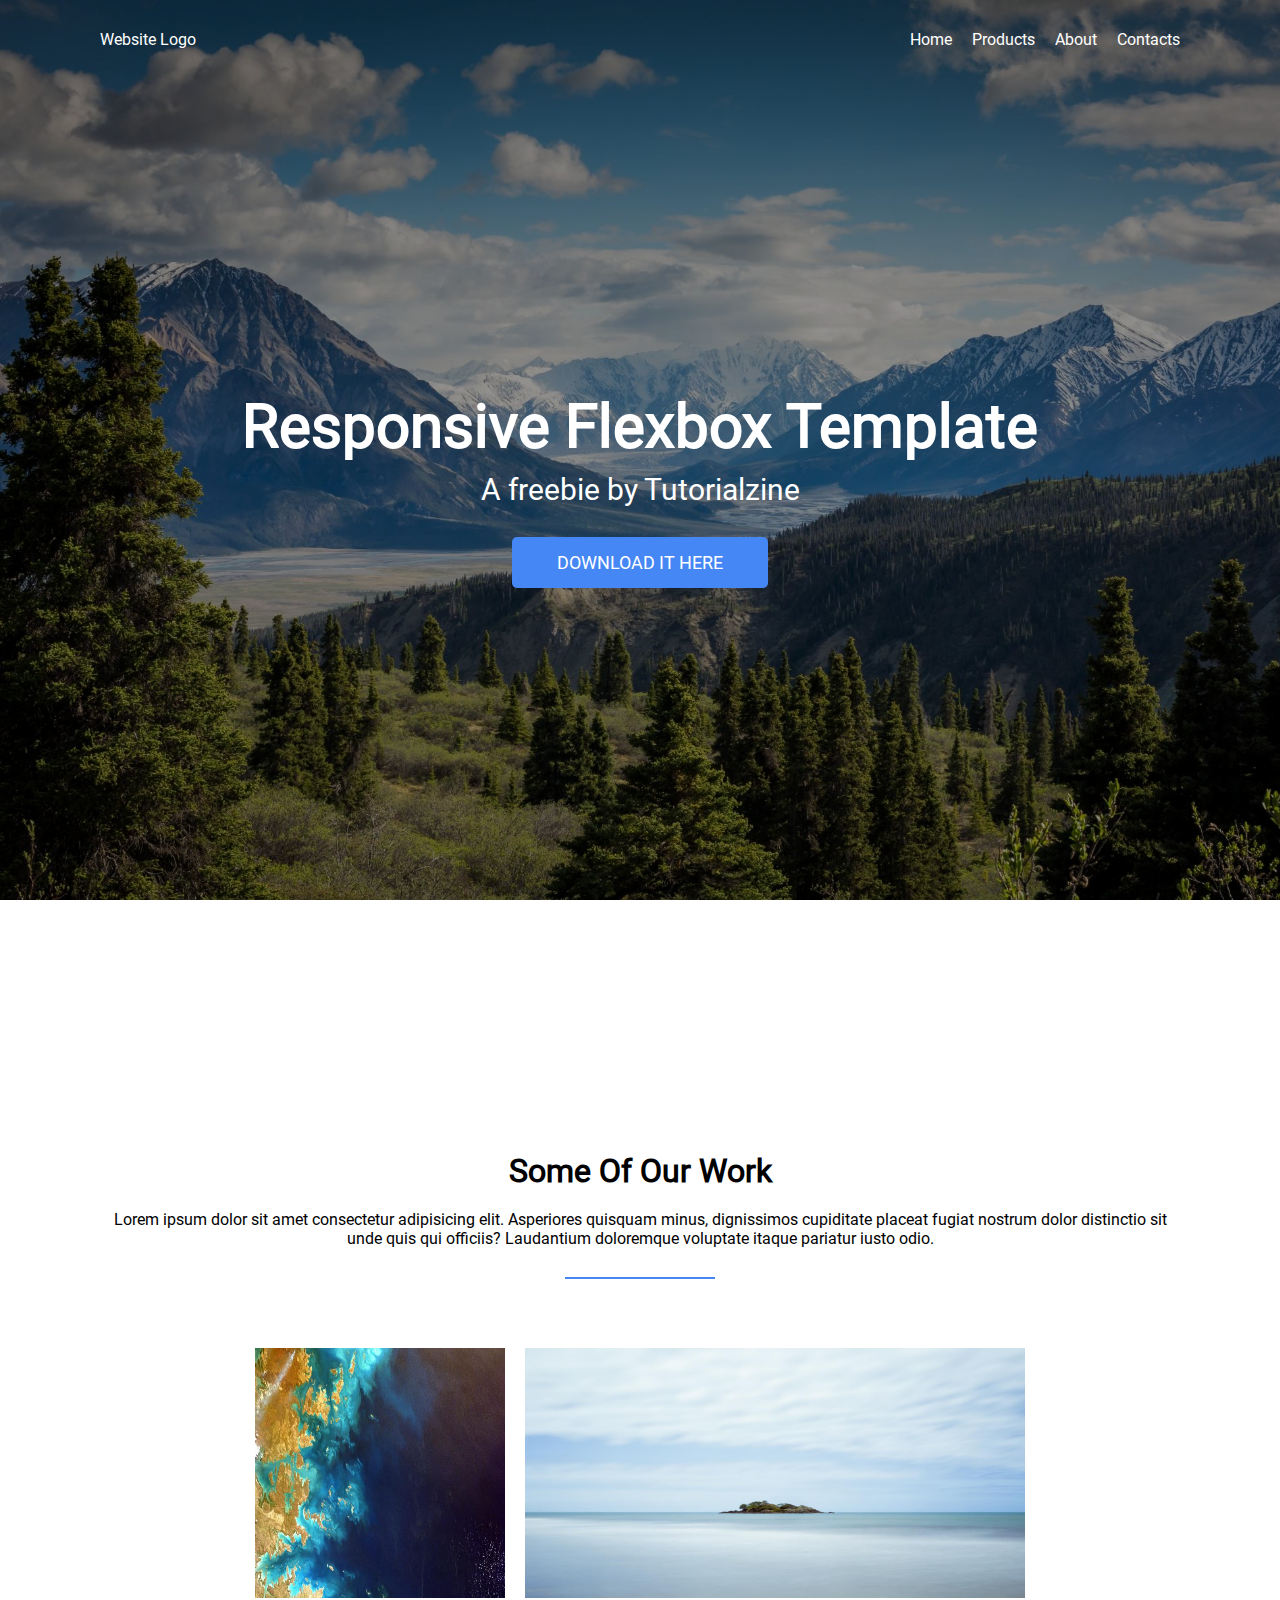
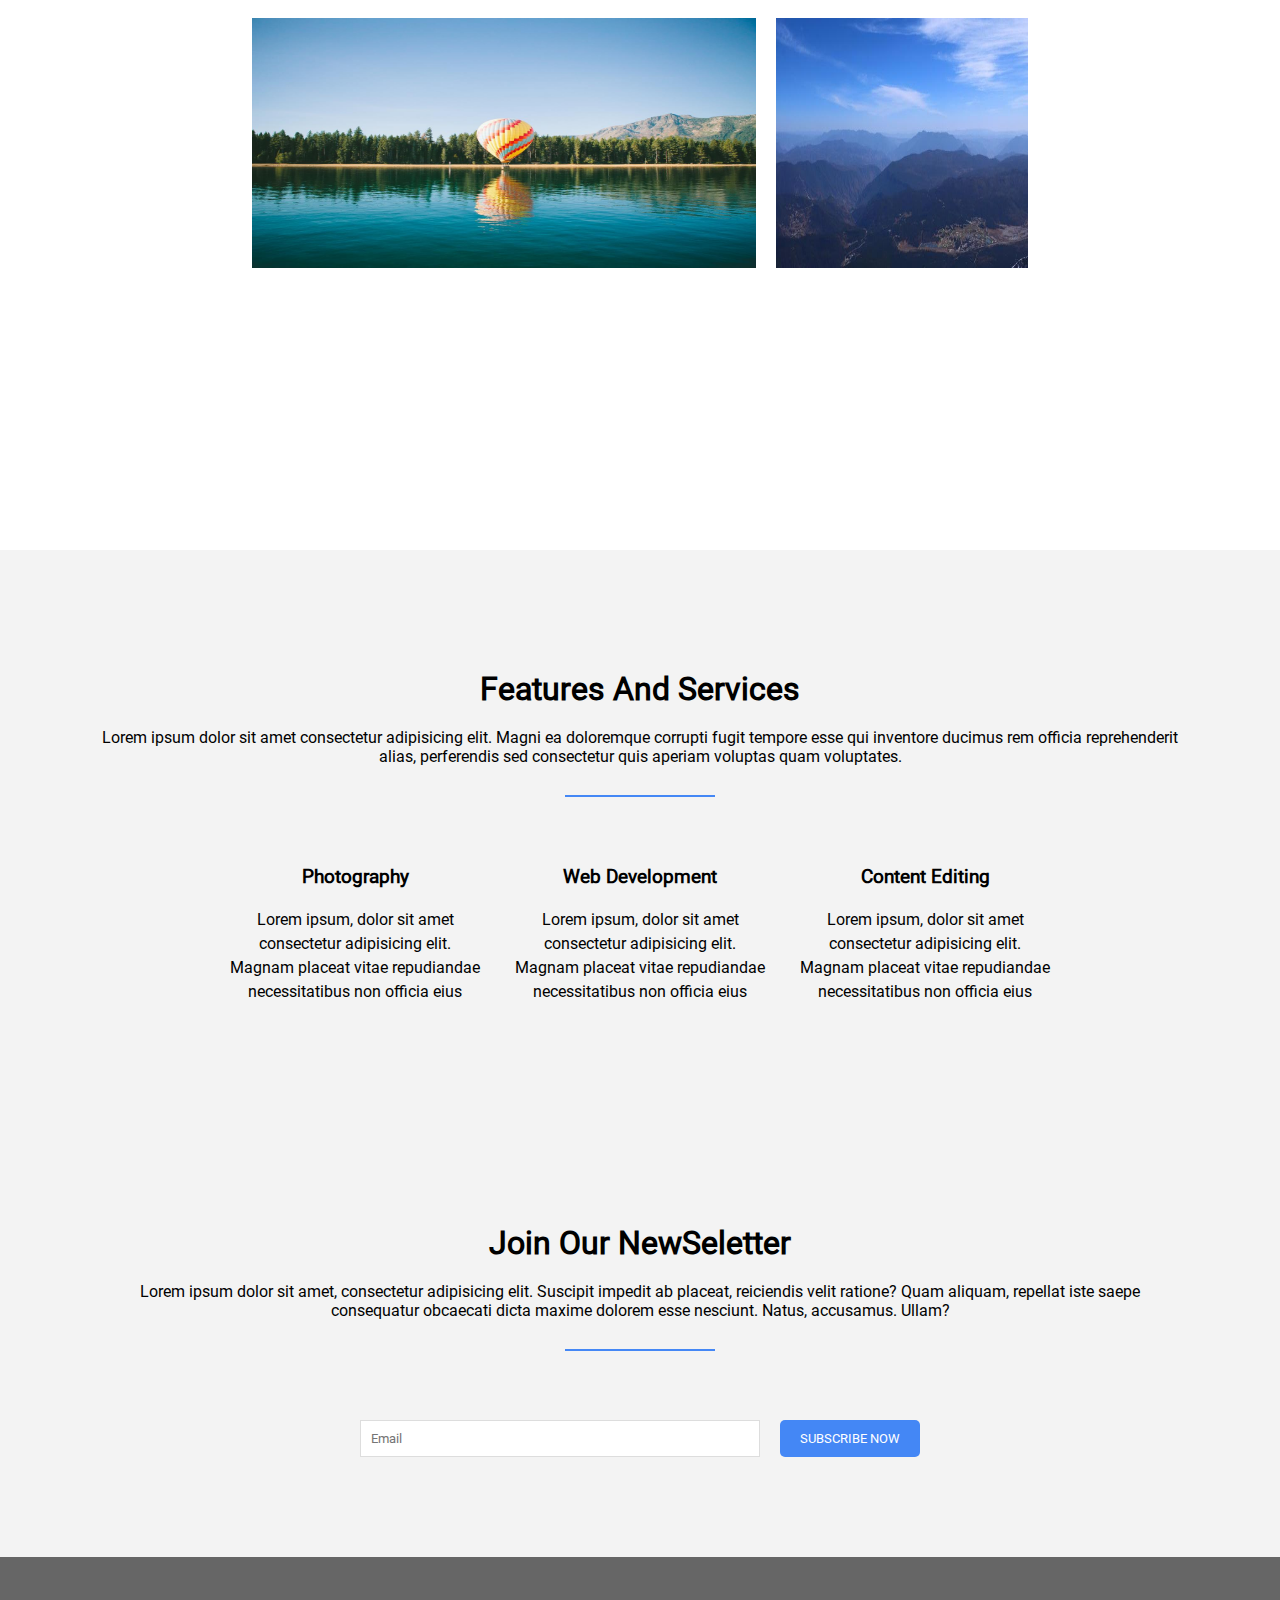
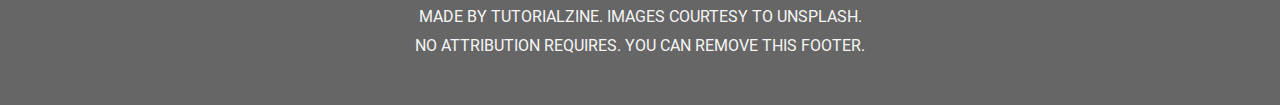
<file: index.html>
<!DOCTYPE html>
<html lang="en">
<head>
    <meta charset="UTF-8">
    <meta name="viewport" content="width=device-width, initial-scale=1.0">
    <title>Project One</title>
    <link rel="stylesheet" href="project1.css">
    </head>
<body>
    <header id="home">
        <div class="head">

        <div class="logo">Website Logo</div>
        <nav>
            <li><a href="#home">Home</a></li>
            <li><a href="#products">Products</a></li>
            <li><a href="#features">About</a></li>
            <li><a href="#contact">Contacts</a></li>
        </nav>

        </div>
        <div class="content">
            <h1>Responsive Flexbox Template</h1>
            <p>A freebie by Tutorialzine</p>
            <button>DOWNLOAD IT HERE</button>
        </div>
    </header>

    <div id="products">
        <div class="content">
        <h1>Some Of Our Work</h1>
        <p>Lorem ipsum dolor sit amet consectetur adipisicing elit. Asperiores quisquam minus, dignissimos cupiditate placeat fugiat nostrum dolor distinctio sit unde quis qui officiis? Laudantium doloremque voluptate itaque pariatur iusto odio.</p>
    </div>
        <div class="image">
           <div class="row">
        <div class="card small"><img src="media/coast.jpg" alt=""></div>
       
       <div class="card larg"><img src="media/island.jpg" alt=""></div>
         </div>
         <div class="row">
        <div class="card larg"><img src="media/balloon.jpg" alt=""></div>
        <div class="card small"> <img src="media/mountain.jpg" alt=""></div>
            </div>
            
           
        </div>
    </div>

    <div id="features">
        <div class="content">
            <h1>Features And Services</h1>
            <p>Lorem ipsum dolor sit amet consectetur adipisicing elit. Magni ea doloremque corrupti fugit tempore esse qui inventore ducimus rem officia reprehenderit alias, perferendis sed consectetur quis aperiam voluptas quam voluptates.</p>

        </div>
        <div class="services">
           <div class="service">
                <h3>Photography</h3>
                <p>Lorem ipsum, dolor sit amet consectetur adipisicing elit. Magnam placeat vitae repudiandae necessitatibus non officia eius</p>
           </div> 
           <div class="service">
                <h3>Web Development</h3>
                <p>Lorem ipsum, dolor sit amet consectetur adipisicing elit. Magnam placeat vitae repudiandae necessitatibus non officia eius</p>           </div> 
           <div class="service">
                <h3>Content Editing</h3>
                <p>Lorem ipsum, dolor sit amet consectetur adipisicing elit. Magnam placeat vitae repudiandae necessitatibus non officia eius</p>           </div> 
        </div>
    </div>

    <div id="contact">
        <div class="content">
            <h1>Join Our NewSeletter</h1>
            <p>Lorem ipsum dolor sit amet, consectetur adipisicing elit. Suscipit impedit ab placeat, reiciendis velit ratione? Quam aliquam, repellat iste saepe consequatur obcaecati dicta maxime dolorem esse nesciunt. Natus, accusamus. Ullam?</p>
        </div>
        <form action="">
            <input type="email" name="email" id="email" placeholder="Email">
            <input type="submit" value="SUBSCRIBE NOW">
        </form>
    </div>
    <footer>
        <p>made by Tutorialzine. images courtesy to unsplash.</p>
        <p>No attribution requires. you can remove this footer.</p>
    </footer>
</body>
</html>
</file>
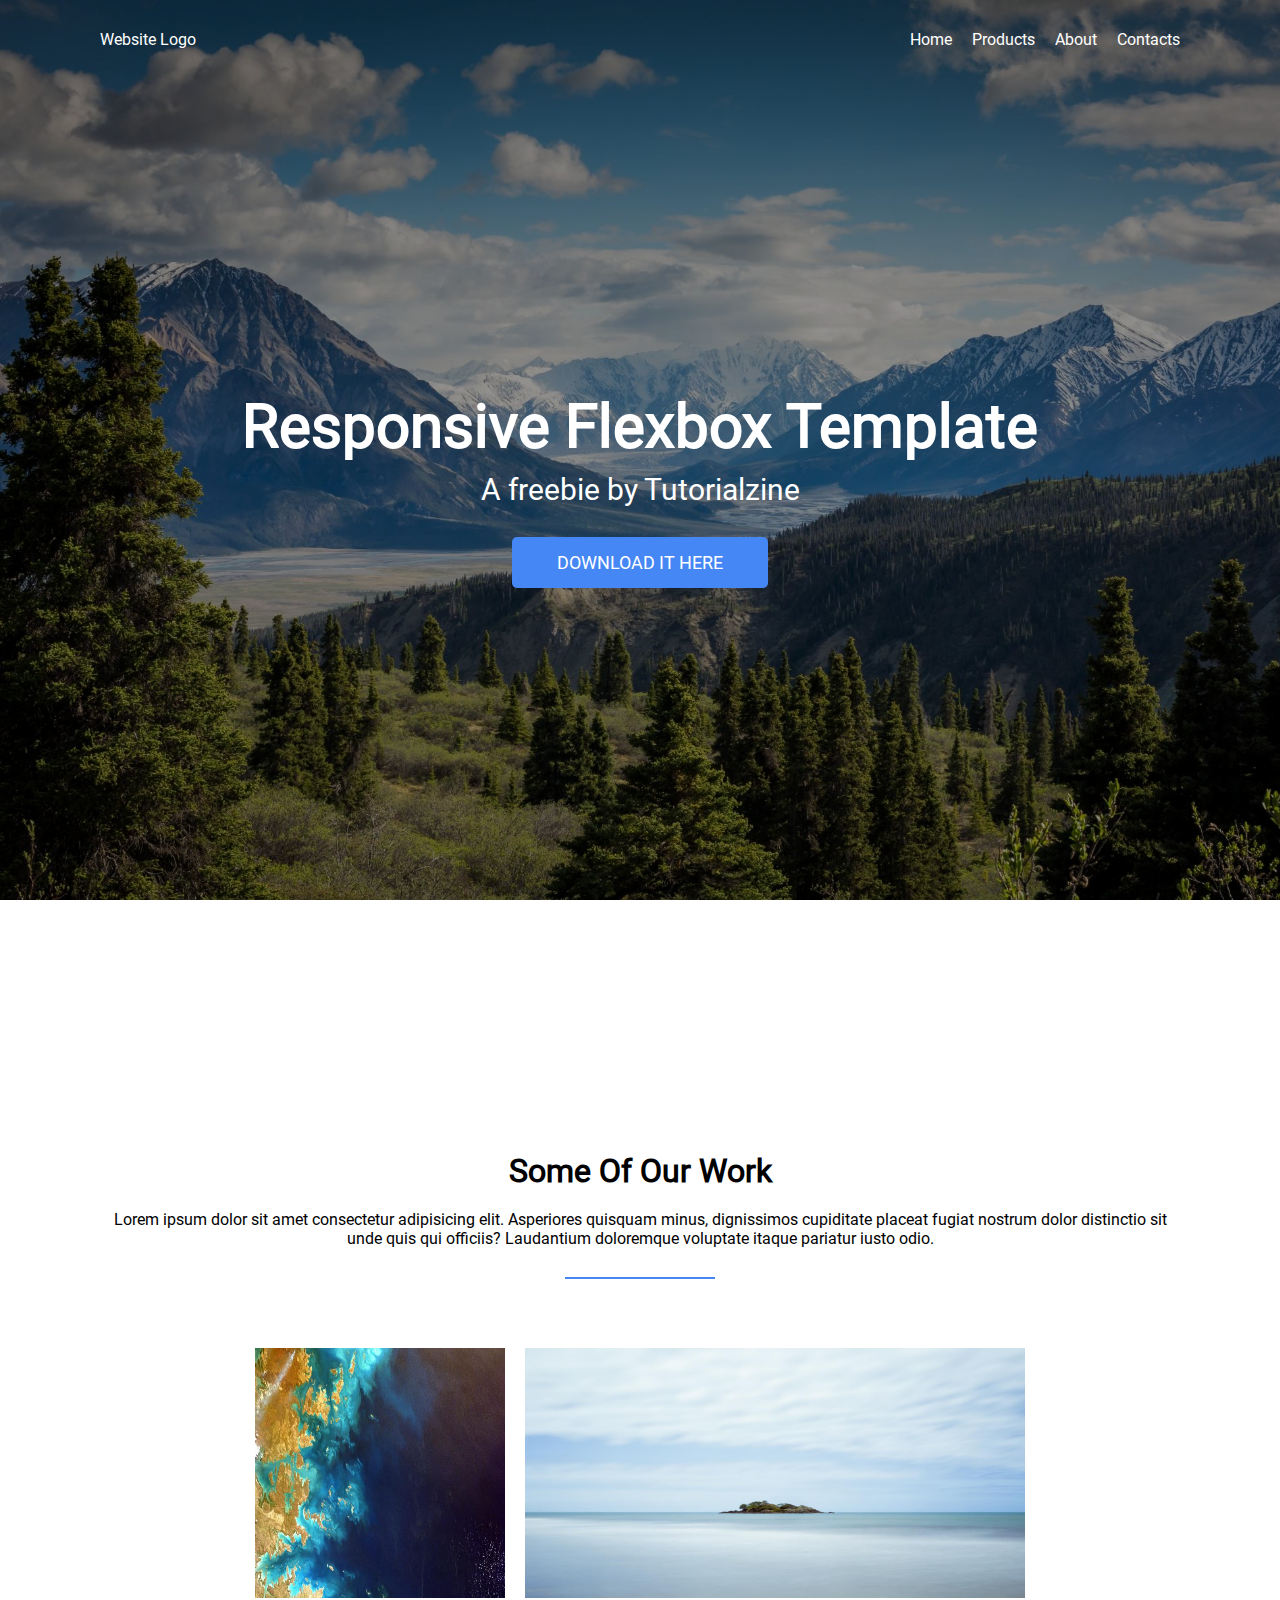
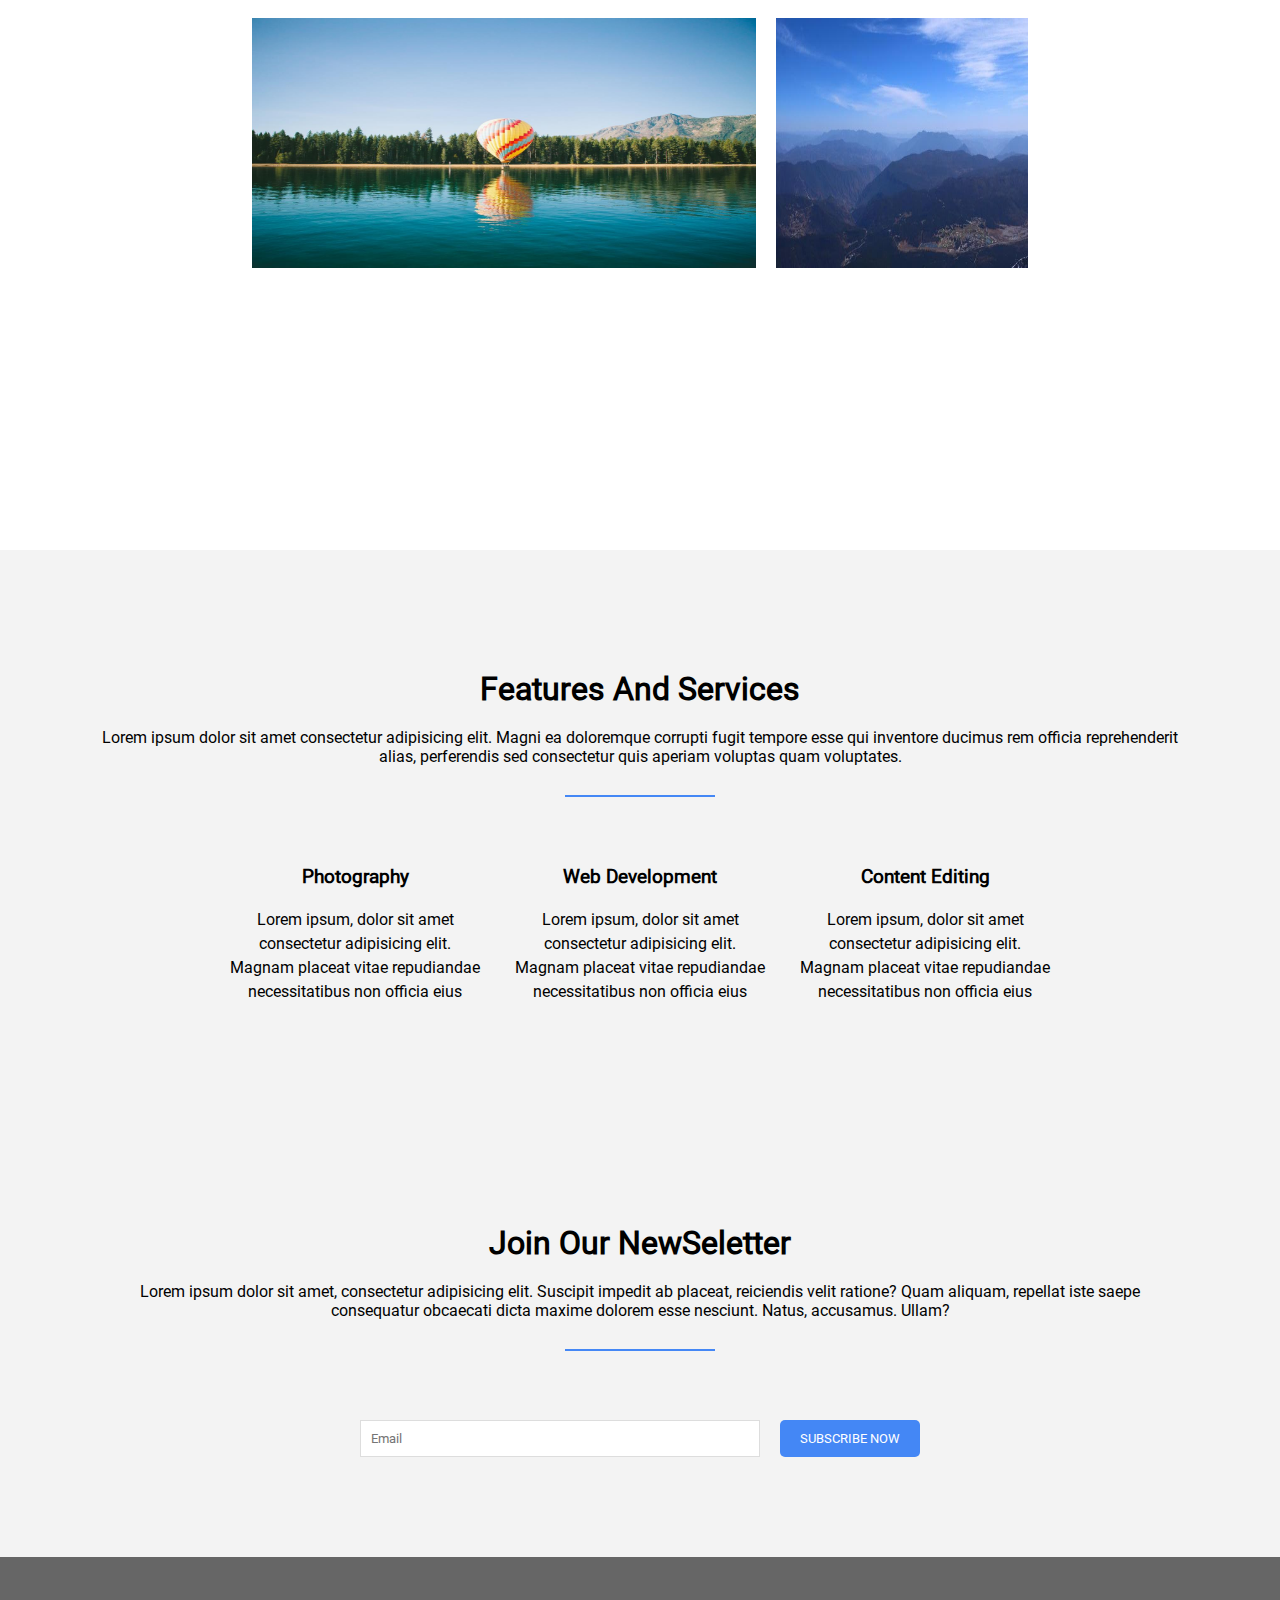
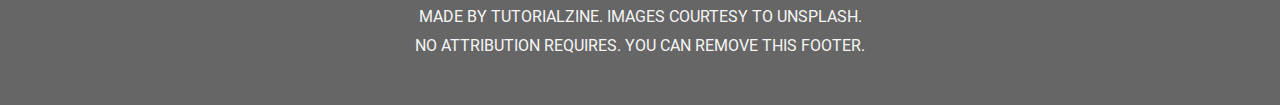
<file: projec1.html>
<!DOCTYPE html>
<html lang="en">
<head>
    <meta charset="UTF-8">
    <meta name="viewport" content="width=device-width, initial-scale=1.0">
    <title>Project One</title>
    <link rel="stylesheet" href="project1.css">
    </head>
<body>
    <header id="home">
        <div class="head">

        <div class="logo">Website Logo</div>
        <nav>
            <li><a href="#home">Home</a></li>
            <li><a href="#products">Products</a></li>
            <li><a href="#features">About</a></li>
            <li><a href="#contact">Contacts</a></li>
        </nav>

        </div>
        <div class="content">
            <h1>Responsive Flexbox Template</h1>
            <p>A freebie by Tutorialzine</p>
            <button>DOWNLOAD IT HERE</button>
        </div>
    </header>

    <div id="products">
        <div class="content">
        <h1>Some Of Our Work</h1>
        <p>Lorem ipsum dolor sit amet consectetur adipisicing elit. Asperiores quisquam minus, dignissimos cupiditate placeat fugiat nostrum dolor distinctio sit unde quis qui officiis? Laudantium doloremque voluptate itaque pariatur iusto odio.</p>
    </div>
        <div class="image">
           <div class="row">
        <div class="card small"><img src="media/coast.jpg" alt=""></div>
       
       <div class="card larg"><img src="media/island.jpg" alt=""></div>
         </div>
         <div class="row">
        <div class="card larg"><img src="media/balloon.jpg" alt=""></div>
        <div class="card small"> <img src="media/mountain.jpg" alt=""></div>
            </div>
            
           
        </div>
    </div>

    <div id="features">
        <div class="content">
            <h1>Features And Services</h1>
            <p>Lorem ipsum dolor sit amet consectetur adipisicing elit. Magni ea doloremque corrupti fugit tempore esse qui inventore ducimus rem officia reprehenderit alias, perferendis sed consectetur quis aperiam voluptas quam voluptates.</p>

        </div>
        <div class="services">
           <div class="service">
                <h3>Photography</h3>
                <p>Lorem ipsum, dolor sit amet consectetur adipisicing elit. Magnam placeat vitae repudiandae necessitatibus non officia eius</p>
           </div> 
           <div class="service">
                <h3>Web Development</h3>
                <p>Lorem ipsum, dolor sit amet consectetur adipisicing elit. Magnam placeat vitae repudiandae necessitatibus non officia eius</p>           </div> 
           <div class="service">
                <h3>Content Editing</h3>
                <p>Lorem ipsum, dolor sit amet consectetur adipisicing elit. Magnam placeat vitae repudiandae necessitatibus non officia eius</p>           </div> 
        </div>
    </div>

    <div id="contact">
        <div class="content">
            <h1>Join Our NewSeletter</h1>
            <p>Lorem ipsum dolor sit amet, consectetur adipisicing elit. Suscipit impedit ab placeat, reiciendis velit ratione? Quam aliquam, repellat iste saepe consequatur obcaecati dicta maxime dolorem esse nesciunt. Natus, accusamus. Ullam?</p>
        </div>
        <form action="">
            <input type="email" name="email" id="email" placeholder="Email">
            <input type="submit" value="SUBSCRIBE NOW">
        </form>
    </div>
    <footer>
        <p>made by Tutorialzine. images courtesy to unsplash.</p>
        <p>No attribution requires. you can remove this footer.</p>
    </footer>
</body>
</html>
</file>
<file: project1.css>
:root{
    --main-color : #4487F5;
}
@font-face {
    font-family: myFont;
    src: url(media/Roboto-Regular.ttf);
}
*{
    padding:0;
    margin:0;
    box-sizing: border-box;
    font-family: myFont;
}
html{
    scroll-behavior: smooth;
}

/* Start header */
header{
    width:100%;
    height:100vh;
    background-image: url(media/hero.jpg);
    background-repeat: no-repeat;
    background-size: cover;
    display: flex;
    flex-direction: column;
    position: relative;
    z-index: 1;
}
header::before{
    content: "";
    position: absolute;
    top:0;
    left:0;
    width:100%;
    height: 100%;
    background-color:#0000006b;
    z-index : -1;
}
header .head{
    display: flex;
    justify-content: space-between;
    align-items: center;
    padding:30px 100px;
}
header .head .logo{
    color:white;
    font-weight: 200;
}
header .head nav{
    display: flex;
    justify-content: space-evenly;
    align-items: center;
    gap:20px;
}
header .head nav li{
    list-style: none;
}
header .head nav li a{
   color: white;
   text-decoration: none;
   
}
header .head .logo:hover,
header .head nav li:hover a{
    color:orange;
    cursor: pointer;
}
header .content {
    width: 100%;
    height: 100%;
    display: flex;
    justify-content: center; 
    align-items: center;   
    flex-direction: column;
    gap: 20px;
    text-align: center;  
    color: white;   
}
header .content h1{
    font-size: 60px;
    padding-bottom: 0;;
}
header .content p{
    font-size: 30px;
    margin-top: -10px;;
    margin-bottom: 10px;;
}
header .content button{
    padding:15px 45px;
    background-color: var(--main-color);
    border:none;
    outline:none;
    color:white;
    font-size: 18px;;
    border-radius: 5px;
}
header .content button:hover{
    cursor: pointer;
    opacity: .75;;
}
@media (max-width: 700px) {
    header .head {
        flex-direction: column;
    }
    header .head .logo{
        margin-bottom: 20px;
        font-size: 35px;;
    }
}
/* End header */

/* Start prudects */
#products{
    width:100%;
    height: 100vh;
    padding:100px;
    margin-top: 150px;
    margin-bottom: 200px;;
    display: flex;
    justify-content: center;
    align-items: center;
    flex-direction: column;
    text-align: center;
    position: relative;
    
}

#products .content h1{
    padding:20px;
}
#products .content::after{
    content: "";
    position: absolute;
    left: 50%;
    width: 150px;
    height: 2px;
    background-color: var(--main-color);
    margin-top: 30px;
    transform: translate(-50%, -50%);

}
.image {
    margin-top: 100px;
    max-width:100%;
    display: flex;
    justify-content: center;
    align-content: center;
    gap:20px;
    flex-wrap: wrap;

}
.image .row{
    max-width:100%;
    display: flex;
    justify-content: center;
    align-items: center;;
    gap:20px;
    
    
}
.image .row .card.larg{
    flex: 2; 
    height: 250px;
    max-width: 100%; 

}
.image .row .card.small{
    flex: 1; 
    height: 250px;
    max-width: 387px; 

}
.image img{
    width: 100%; 
    height: 100%; 
    }
/* End prudects */

/* Start Features */
#features{
    display: flex;
    justify-content: center;
    align-items: center;
    flex-direction: column;
    gap: 100px;
    text-align: center;
    padding:100px;
    background-color: #dddddd57;
}
#features .content h1{
    padding:20px;
}
#features .content::after{
    content: "";
    position: absolute;
    left: 50%;
    width: 150px;
    height: 2px;
    background-color: var(--main-color);
    margin-top: 30px;
    transform: translate(-50%, -50%);

}
#features .services{
    display: flex;
    justify-content: space-between;
    align-items: center;
    gap: 35px;

}
#features .services .service{
    display: flex;
    justify-content: center;
    align-items: center;
    flex-direction: column;
    gap: 20px;
    max-width:250px;
}
#features .services .service p{
    line-height: 1.5;
}
@media (max-width: 700px) {
    #features .services {
        flex-direction: column;
    }
}
/* End Features */

/* Start Contact */
#contact{
    display: flex;
    justify-content: center;
    align-items: center;
    flex-direction: column;
    gap: 100px;
    text-align: center;
    padding:100px;
    background-color: #dddddd57;
}
#contact .content h1{
    padding:20px;
}
#contact .content::after{
    content: "";
    position: absolute;
    left: 50%;
    width: 150px;
    height: 2px;
    background-color: var(--main-color);
    margin-top: 30px;
    transform: translate(-50%, -50%);

}
#contact form {
    max-width: 80%;
    display: flex;
    justify-content: center;
    align-items: center;
    gap:20px;;
}
#contact form input[type="email"] {
    padding: 10px;
    width: 400px;
    border: 1px solid #ddd;
    outline: none;
   
}
#contact form input[type="submit"]{
    padding: 11px 20px;
    border: none;
    background-color: var(--main-color);
    color: white;
    border-radius: 5px;
    cursor: pointer;
    
}
#contact form input[type="submit"]:hover{
    opacity: .5;
}
@media (max-width: 700px) {
    #contact form{
        flex-direction: column;
    }
}
/* End Contact */

/* Start footer */
footer{
    padding:50px;
    background-color: #666;;
    color:whitesmoke;
    display: flex;
    justify-content: center;
    align-items: center;
    flex-direction: column;
    gap:10px;
    text-transform: uppercase;;
    font-weight: 100;
}
/* End footer */
</file>
